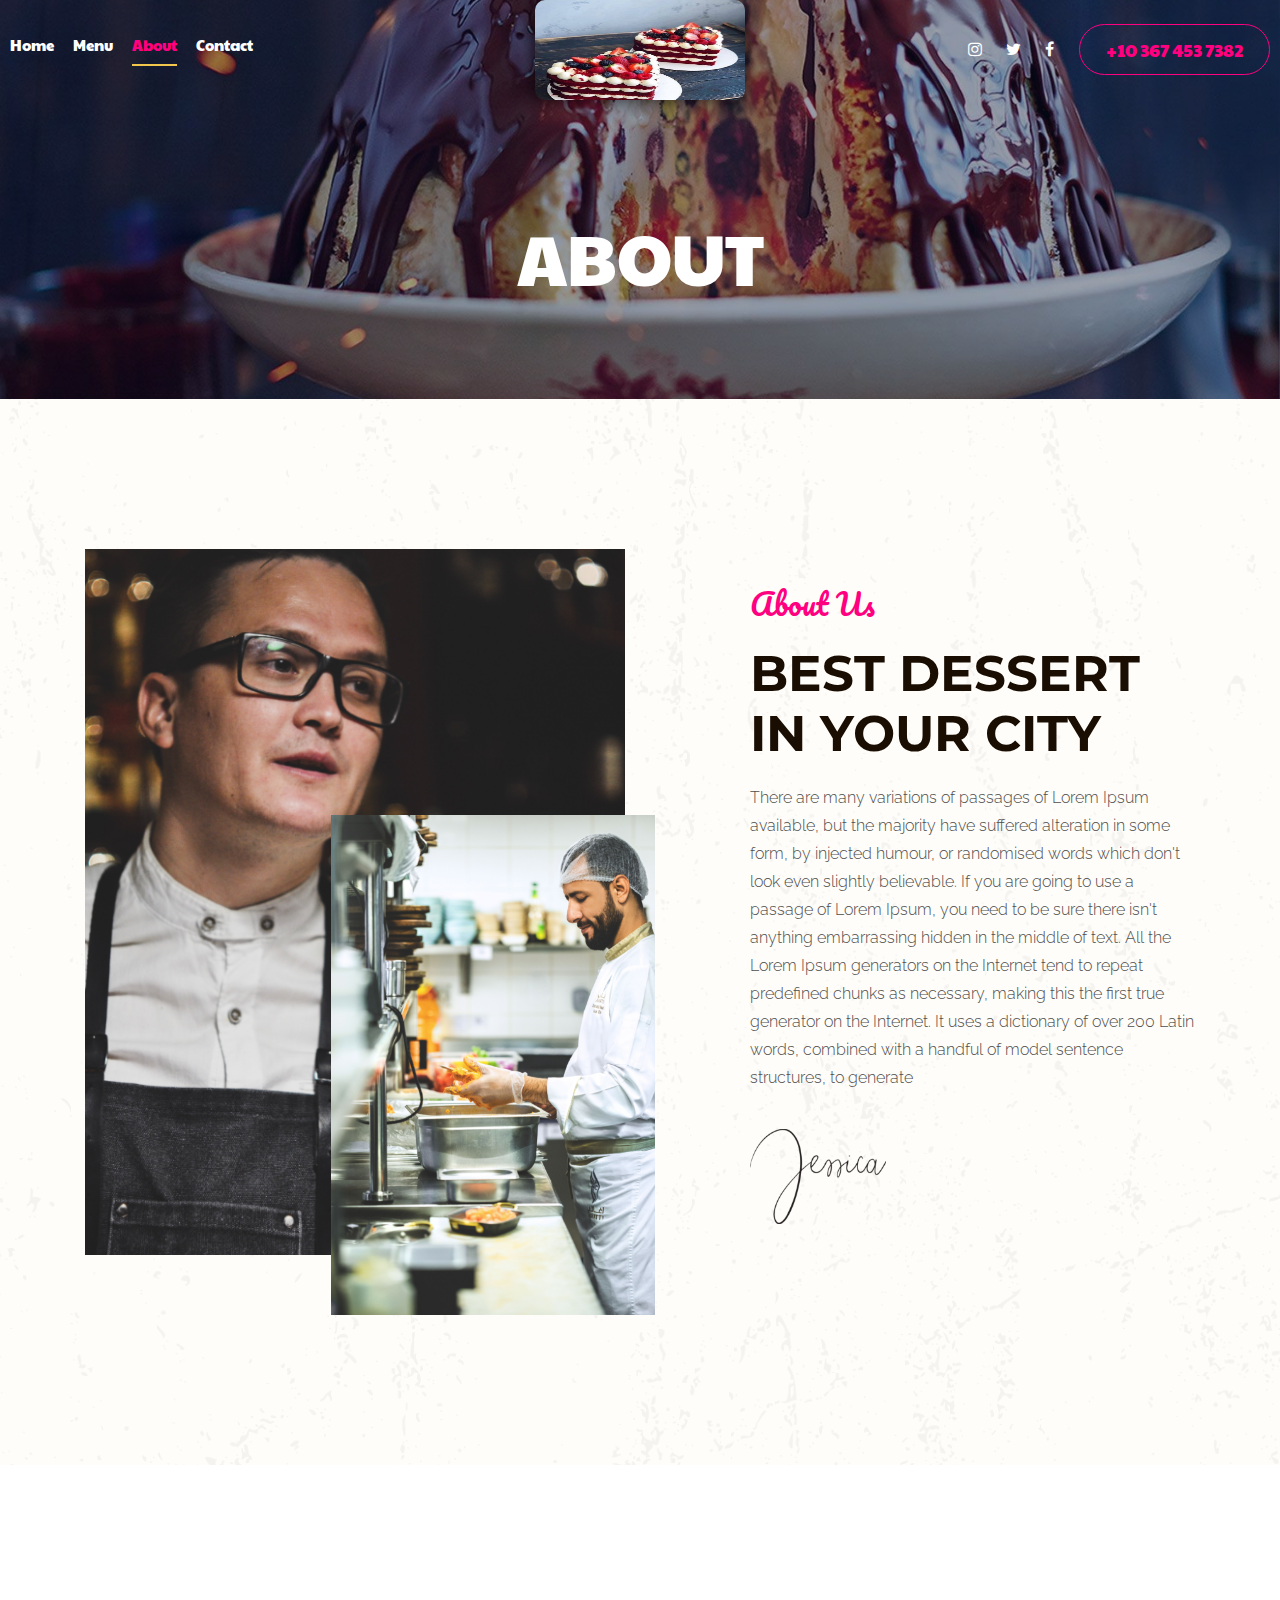
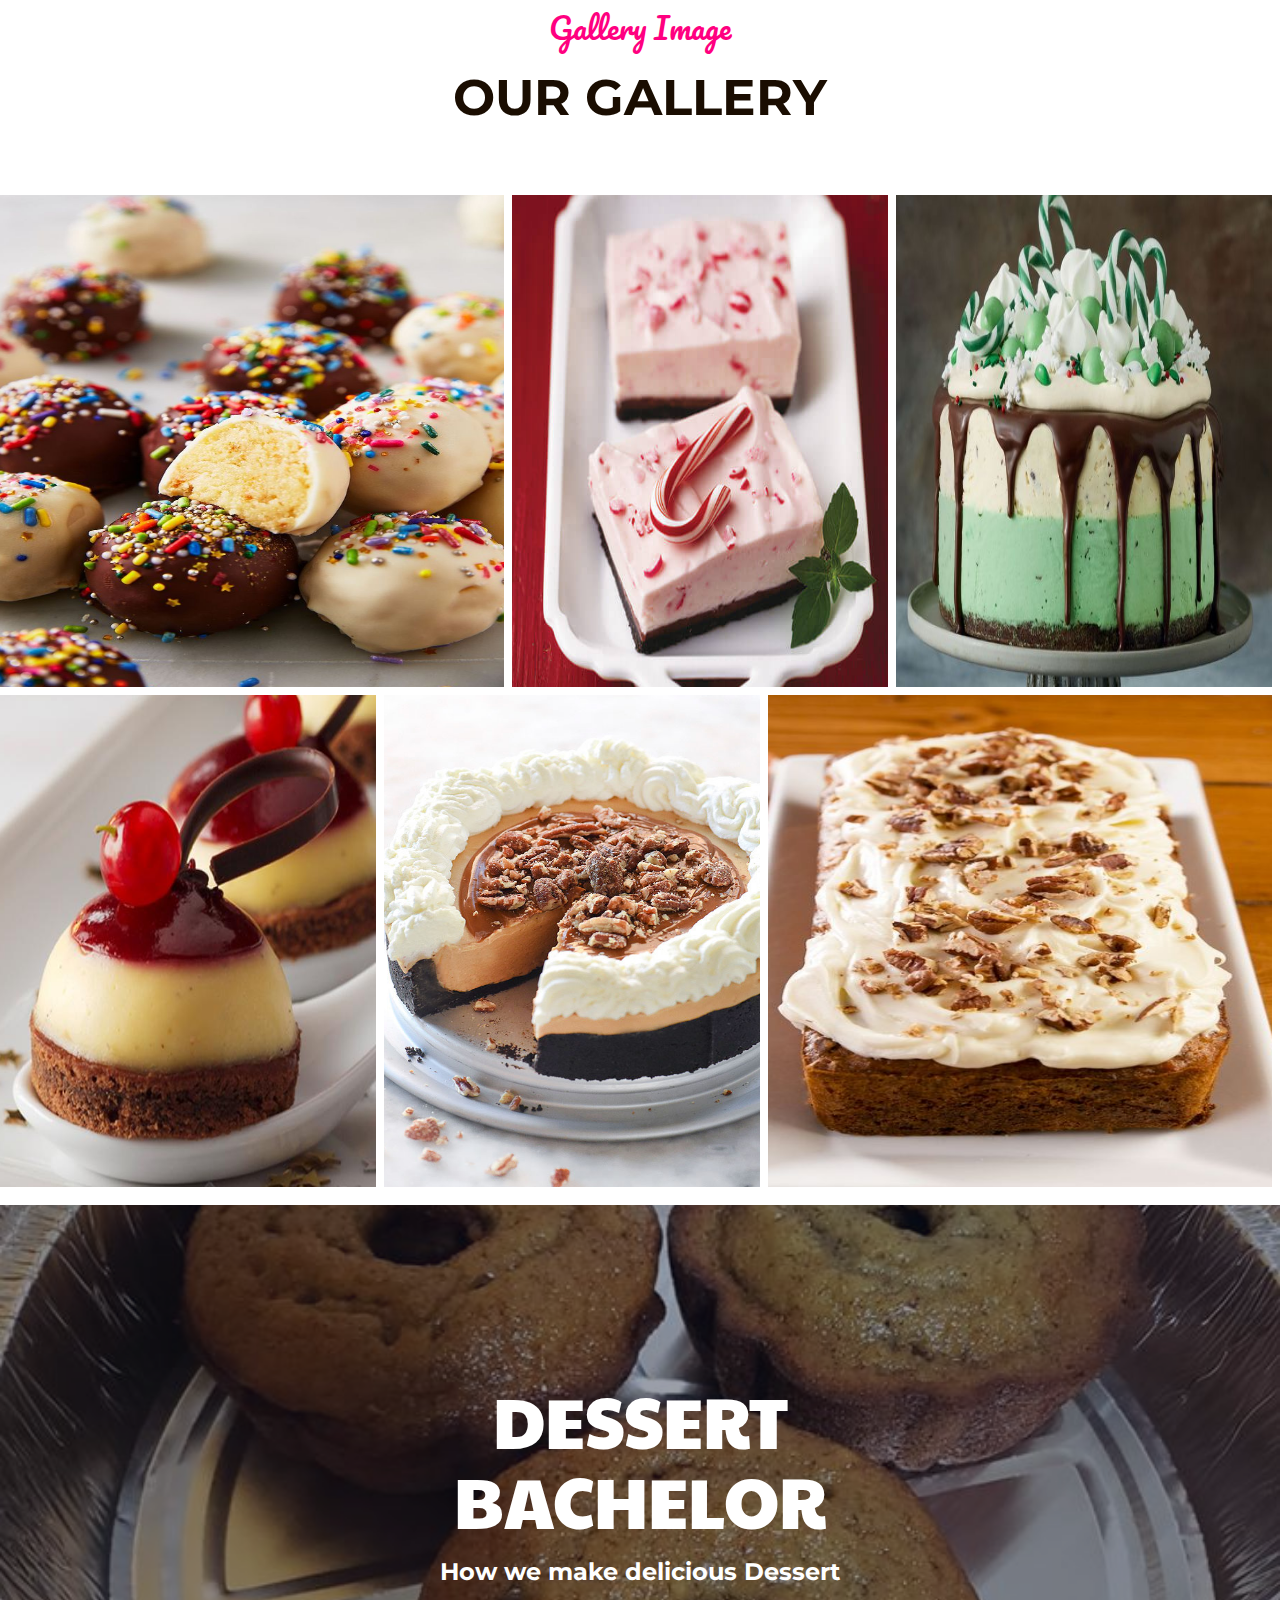
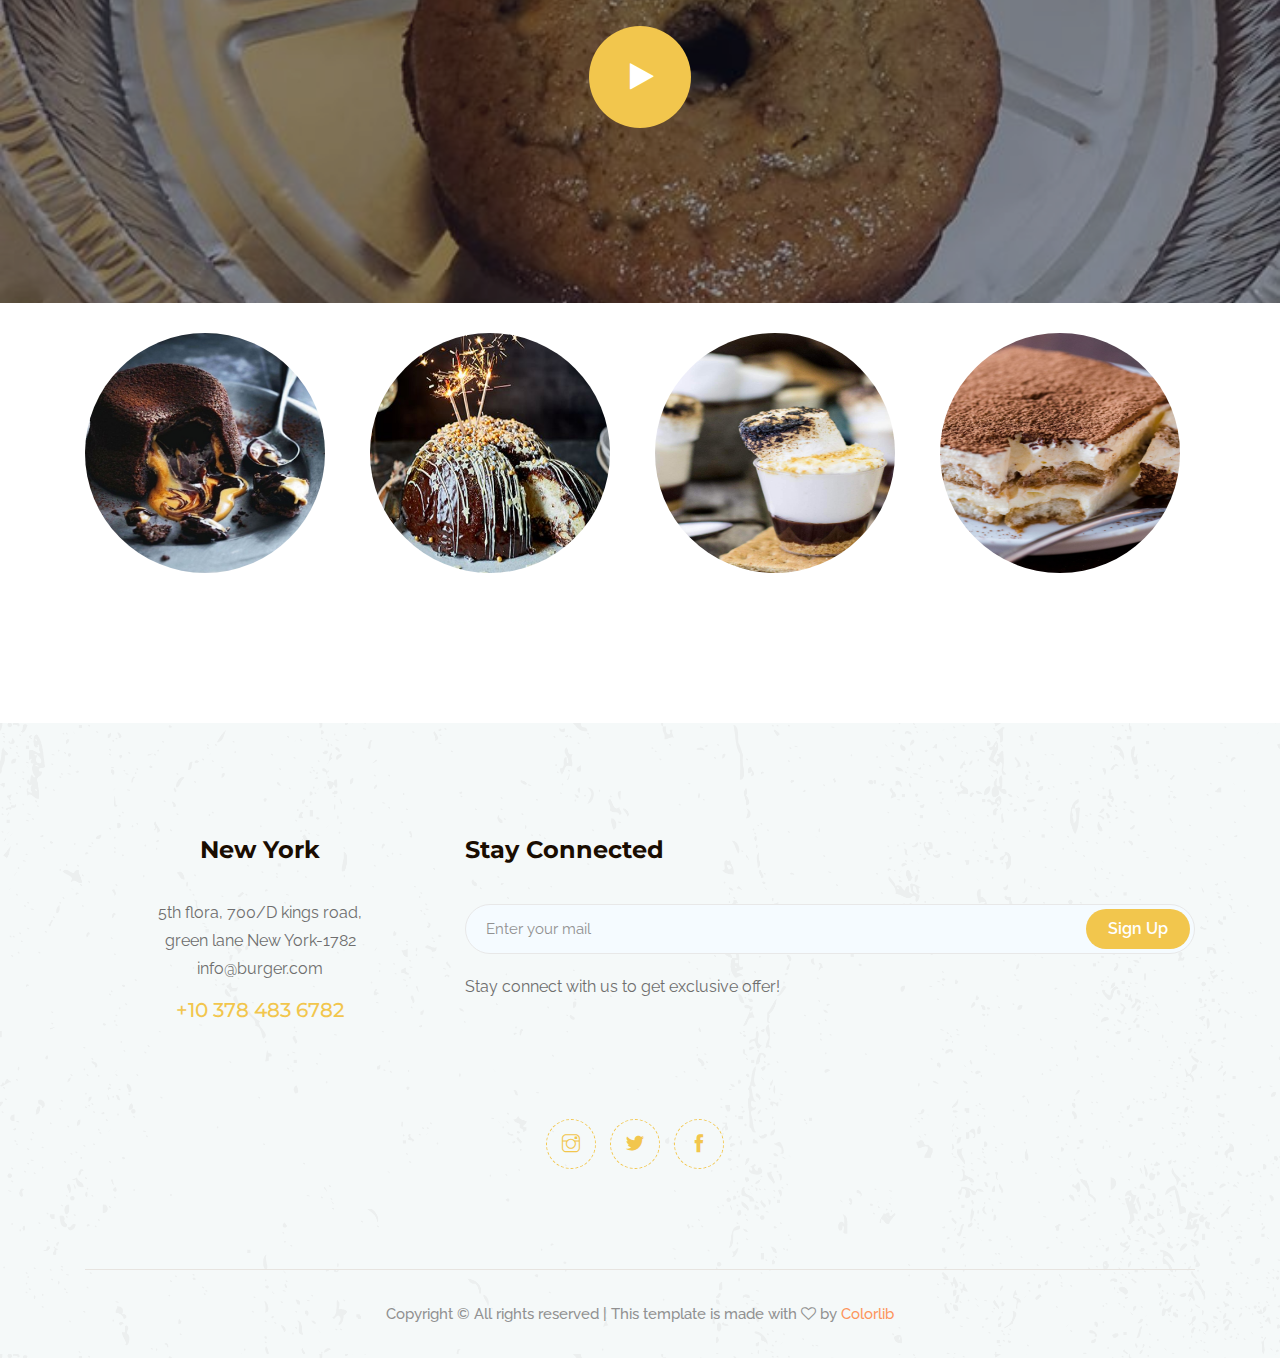
<file: about.html>
<!doctype html>
<html class="no-js" lang="zxx">

<head>
</head>

<body>
    <!--[if lte IE 9]>
            <p class="browserupgrade">You are using an <strong>outdated</strong> browser. Please <a href="https://browsehappy.com/">upgrade your browser</a> to improve your experience and security.</p>
        <![endif]-->

    <!-- header-start -->
    <header id="header">
    </header>
    <!-- header-end -->

    <!-- bradcam_area_start -->
    <div class="bradcam_area breadcam_bg_1 overlay">
        <h3>about</h3>
    </div>
    <!-- bradcam_area_end -->
    <!-- about_area_start -->
    <div class="about_area">
        <div class="container">
            <div class="row align-items-center">
                <div class="col-xl-6 col-lg-6 col-md-6">
                    <div class="about_thumb2">
                        <div class="img_1">
                            <img src="img/about/1.png" alt="">
                        </div>
                        <div class="img_2">
                            <img src="img/about/2.png" alt="">
                        </div>
                    </div>
                </div>
                <div class="col-xl-5 col-lg-5 offset-lg-1 col-md-6">
                    <div class="about_info">
                        <div class="section_title mb-20px">
                            <span>About Us</span>
                            <h3>Best Dessert <br>
                                in your City</h3>
                        </div>
                        <p>There are many variations of passages of Lorem Ipsum available, but the majority have
                            suffered alteration in some form, by injected humour, or randomised words which don't look
                            even slightly believable. If you are going to use a passage of Lorem Ipsum, you need to be
                            sure there isn't anything embarrassing hidden in the middle of text. All the Lorem Ipsum
                            generators on the Internet tend to repeat predefined chunks as necessary, making this the
                            first true generator on the Internet. It uses a dictionary of over 200 Latin words, combined
                            with a handful of model sentence structures, to generate</p>
                        <div class="img_thumb">
                            <img src="img/jessica-signature.png" alt="">
                        </div>
                    </div>
                </div>
            </div>
        </div>
    </div>
    <!-- about_area_end -->

    <!-- gallery_start -->
    <div class="gallery_area">
        <div class="container">
            <div class="row">
                <div class="col-xl-12">
                    <div class="section_title mb-70 text-center">
                        <span>Gallery Image</span>
                        <h3>Our Gallery</h3>
                    </div>
                </div>
            </div>
        </div>
        <div class="single_gallery big_img">
            <a class="popup-image" href="img/gallery/cake-balls.jpg">
                <i class="ti-plus"></i>
            </a>
            <img src="img/gallery/cake-balls.jpg" alt="">
        </div>
        <div class="single_gallery small_img">
            <a class="popup-image" href="img/gallery/candy-cane-dessert-squares.jpg">
                <i class="ti-plus"></i>
            </a>
            <img src="img/gallery/candy-cane-dessert-squares.jpg" alt="">
        </div>
        <div class="single_gallery small_img">
            <a class="popup-image" href="img/gallery/choc-chip-candy.jpeg">
                <i class="ti-plus"></i>
            </a>
            <img src="img/gallery/choc-chip-candy.jpeg" alt="">
        </div>

        <div class="single_gallery small_img">
            <a class="popup-image" href="img/gallery/dessert-recipes.jpg">
                <i class="ti-plus"></i>
            </a>
            <img src="img/gallery/dessert-recipes.jpg" alt="">
        </div>
        <div class="single_gallery small_img">
            <a class="popup-image" href="img/gallery/Dulce-de-Leche-Pie.jpg">
                <i class="ti-plus"></i>
            </a>
            <img src="img/gallery/Dulce-de-Leche-Pie.jpg" alt="">
        </div>
        <div class="single_gallery big_img">
            <a class="popup-image" href="img/gallery/easter-desserts.jpg">
                <i class="ti-plus"></i>
            </a>
            <img src="img/gallery/easter-desserts.jpg" alt="">
        </div>
    </div>

    <!-- video_area_start -->
    <div class="video_area video_bg overlay">
        <div class="video_area_inner text-center">
            <h3>Dessert <br>
                Bachelor</h3>
            <span>How we make delicious Dessert</span>
            <div class="video_payer">
                <a href="https://www.youtube.com/watch?v=vLnPwxZdW4Y" class="video_btn popup-video">
                    <i class="fa fa-play"></i>
                </a>
            </div>
        </div>
    </div>
    <!-- video_area_end -->

    <!-- instragram_area_start -->
    <div class="instragram_area">
        <div class="container">
            <div class="row">
                <div class="col-lg-3 col-md-6">
                    <div class="single_instagram">
                        <img src="img/instragram/Chocolate-Peanut.jpg" alt="">
                        <div class="ovrelay">
                            <a href="#">
                                <i class="fa fa-instagram"></i>
                            </a>
                        </div>
                    </div>
                </div>
                <div class="col-lg-3 col-md-6">
                    <div class="single_instagram">
                        <img src="img/instragram/rocky-road.jpg" alt="">
                        <div class="ovrelay">
                            <a href="#">
                                <i class="fa fa-instagram"></i>
                            </a>
                        </div>
                    </div>
                </div>
                <div class="col-lg-3 col-md-6">
                    <div class="single_instagram">
                        <img src="img/instragram/smores-dessert.jpg" alt="">
                        <div class="ovrelay">
                            <a href="#">
                                <i class="fa fa-instagram"></i>
                            </a>
                        </div>
                    </div>
                </div>
                <div class="col-lg-3 col-md-6">
                    <div class="single_instagram">
                        <img src="img/instragram/Tiramisu.jpg" alt="">
                        <div class="ovrelay">
                            <a href="#">
                                <i class="fa fa-instagram"></i>
                            </a>
                        </div>
                    </div>
                </div>
            </div>
        </div>
    </div>
    <!-- instragram_area_end -->

    <footer class="footer" id="footer">
    </footer>

    <!-- JS here -->
    <script src="js/app.js"></script>
    <script src="js/vendor/modernizr-3.5.0.min.js"></script>
    <script src="js/vendor/jquery-1.12.4.min.js"></script>
    <script src="js/popper.min.js"></script>
    <script src="js/bootstrap.min.js"></script>
    <script src="js/owl.carousel.min.js"></script>
    <script src="js/isotope.pkgd.min.js"></script>
    <script src="js/ajax-form.js"></script>
    <script src="js/waypoints.min.js"></script>
    <script src="js/jquery.counterup.min.js"></script>
    <script src="js/imagesloaded.pkgd.min.js"></script>
    <script src="js/scrollIt.js"></script>
    <script src="js/jquery.scrollUp.min.js"></script>
    <script src="js/wow.min.js"></script>
    <script src="js/nice-select.min.js"></script>
    <script src="js/jquery.slicknav.min.js"></script>
    <script src="js/jquery.magnific-popup.min.js"></script>
    <script src="js/plugins.js"></script>

    <!--contact js-->
    <script src="js/about.js"></script>
    <script src="js/jquery.ajaxchimp.min.js"></script>
    <script src="js/jquery.form.js"></script>
    <script src="js/jquery.validate.min.js"></script>
    <script src="js/mail-script.js"></script>

    <script src="js/main.js"></script>

</body>

</html>
</file>
